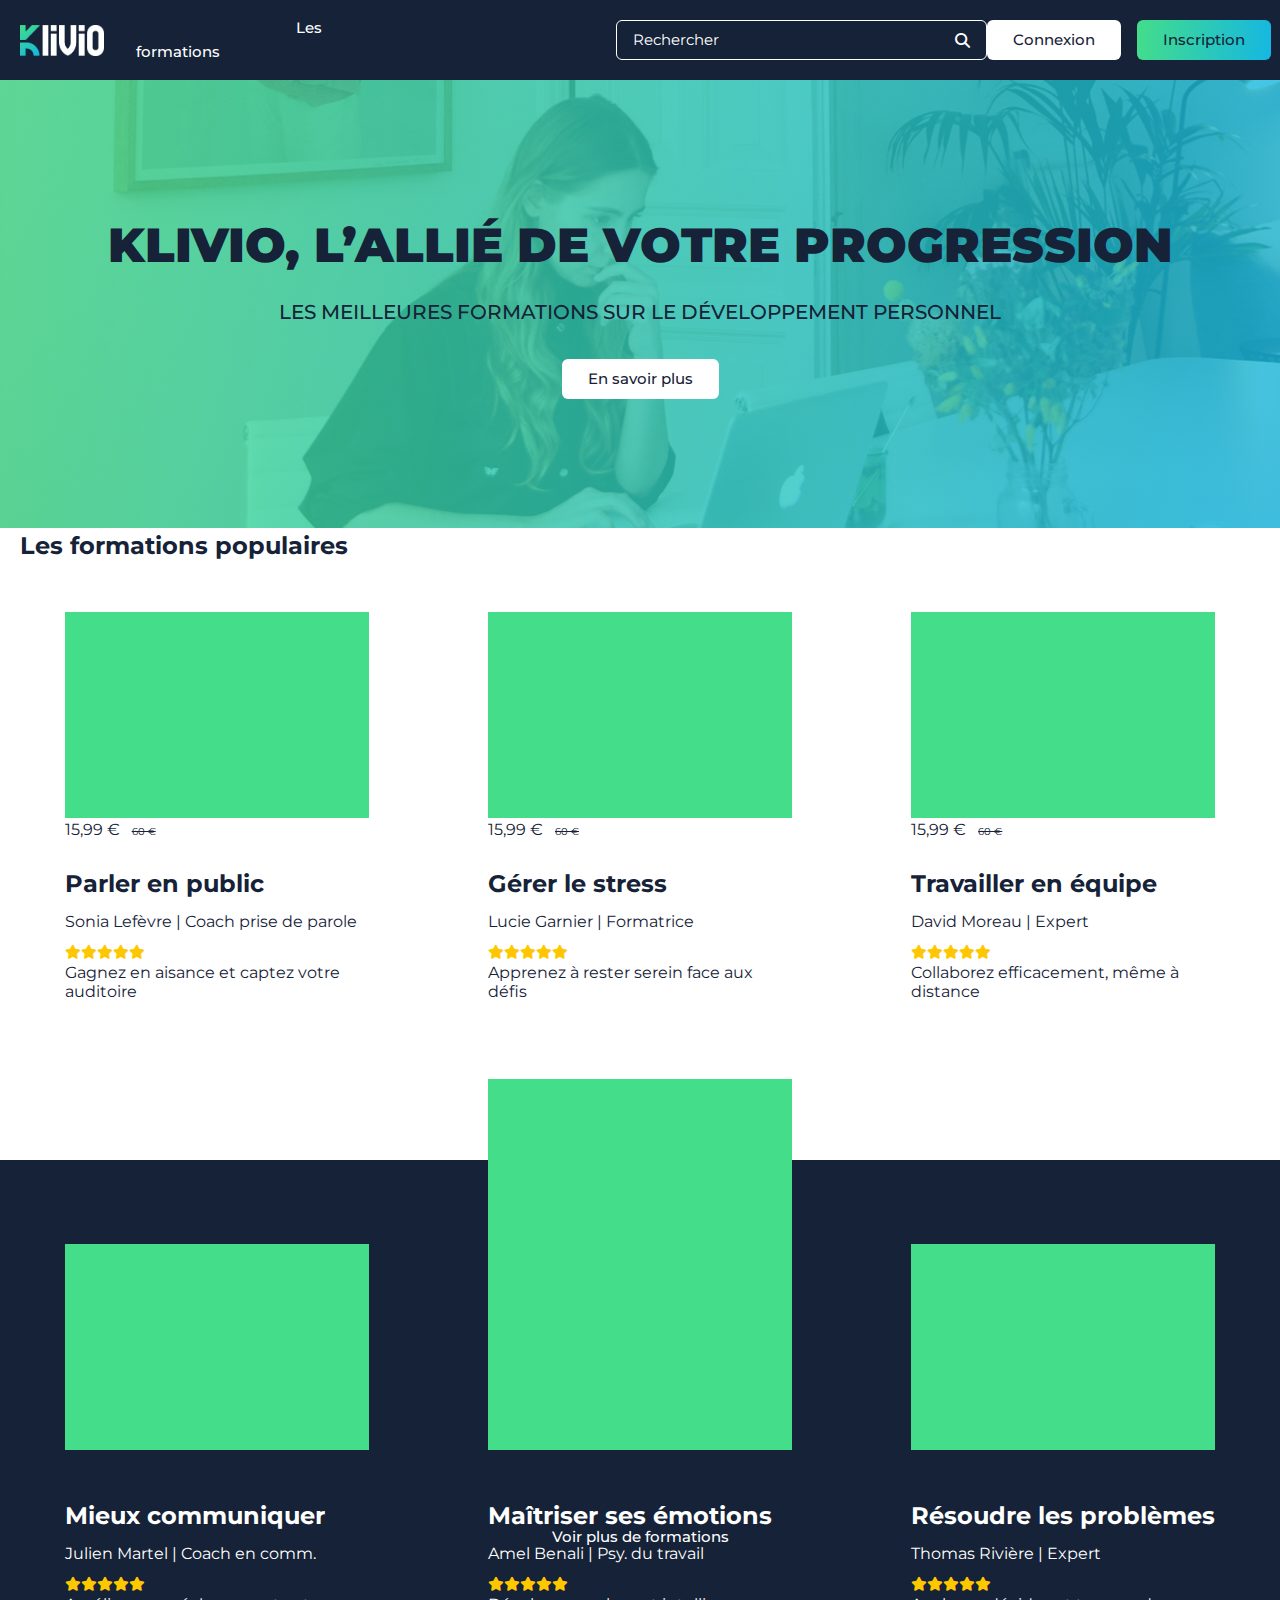
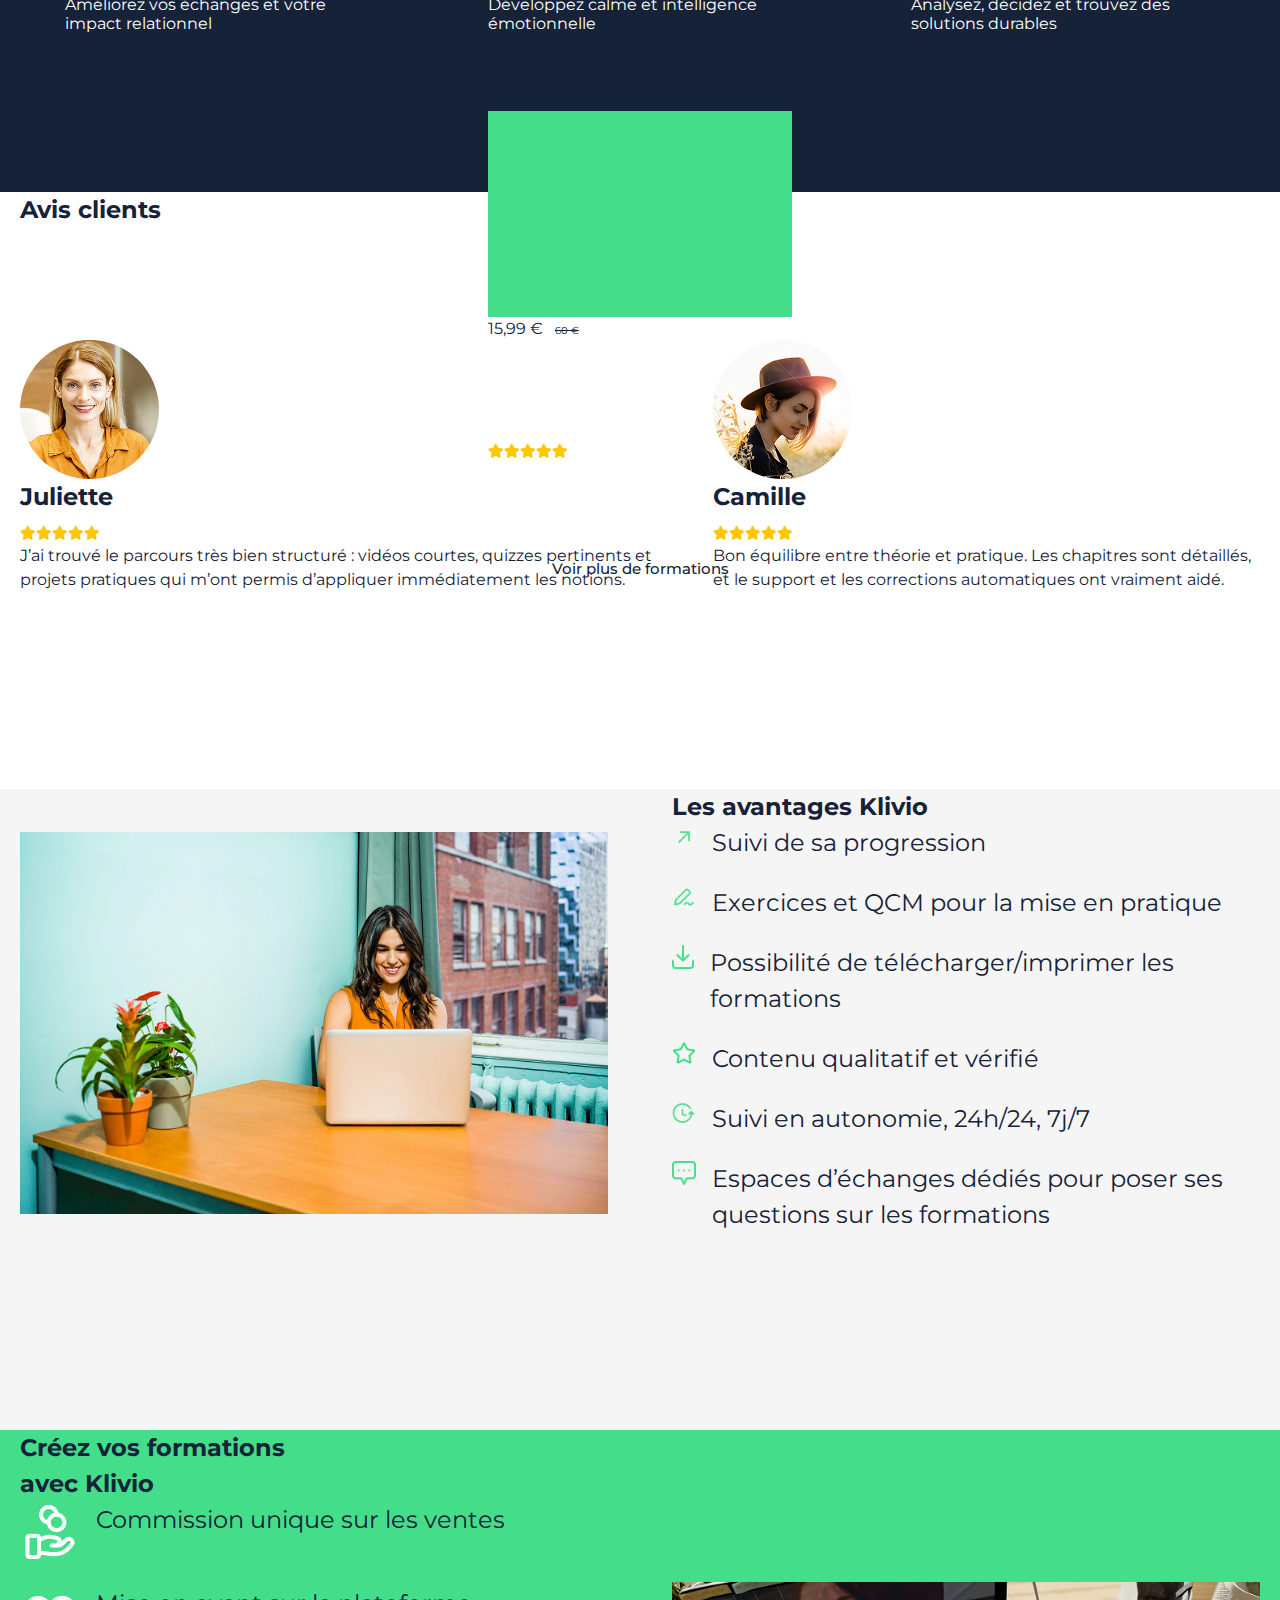
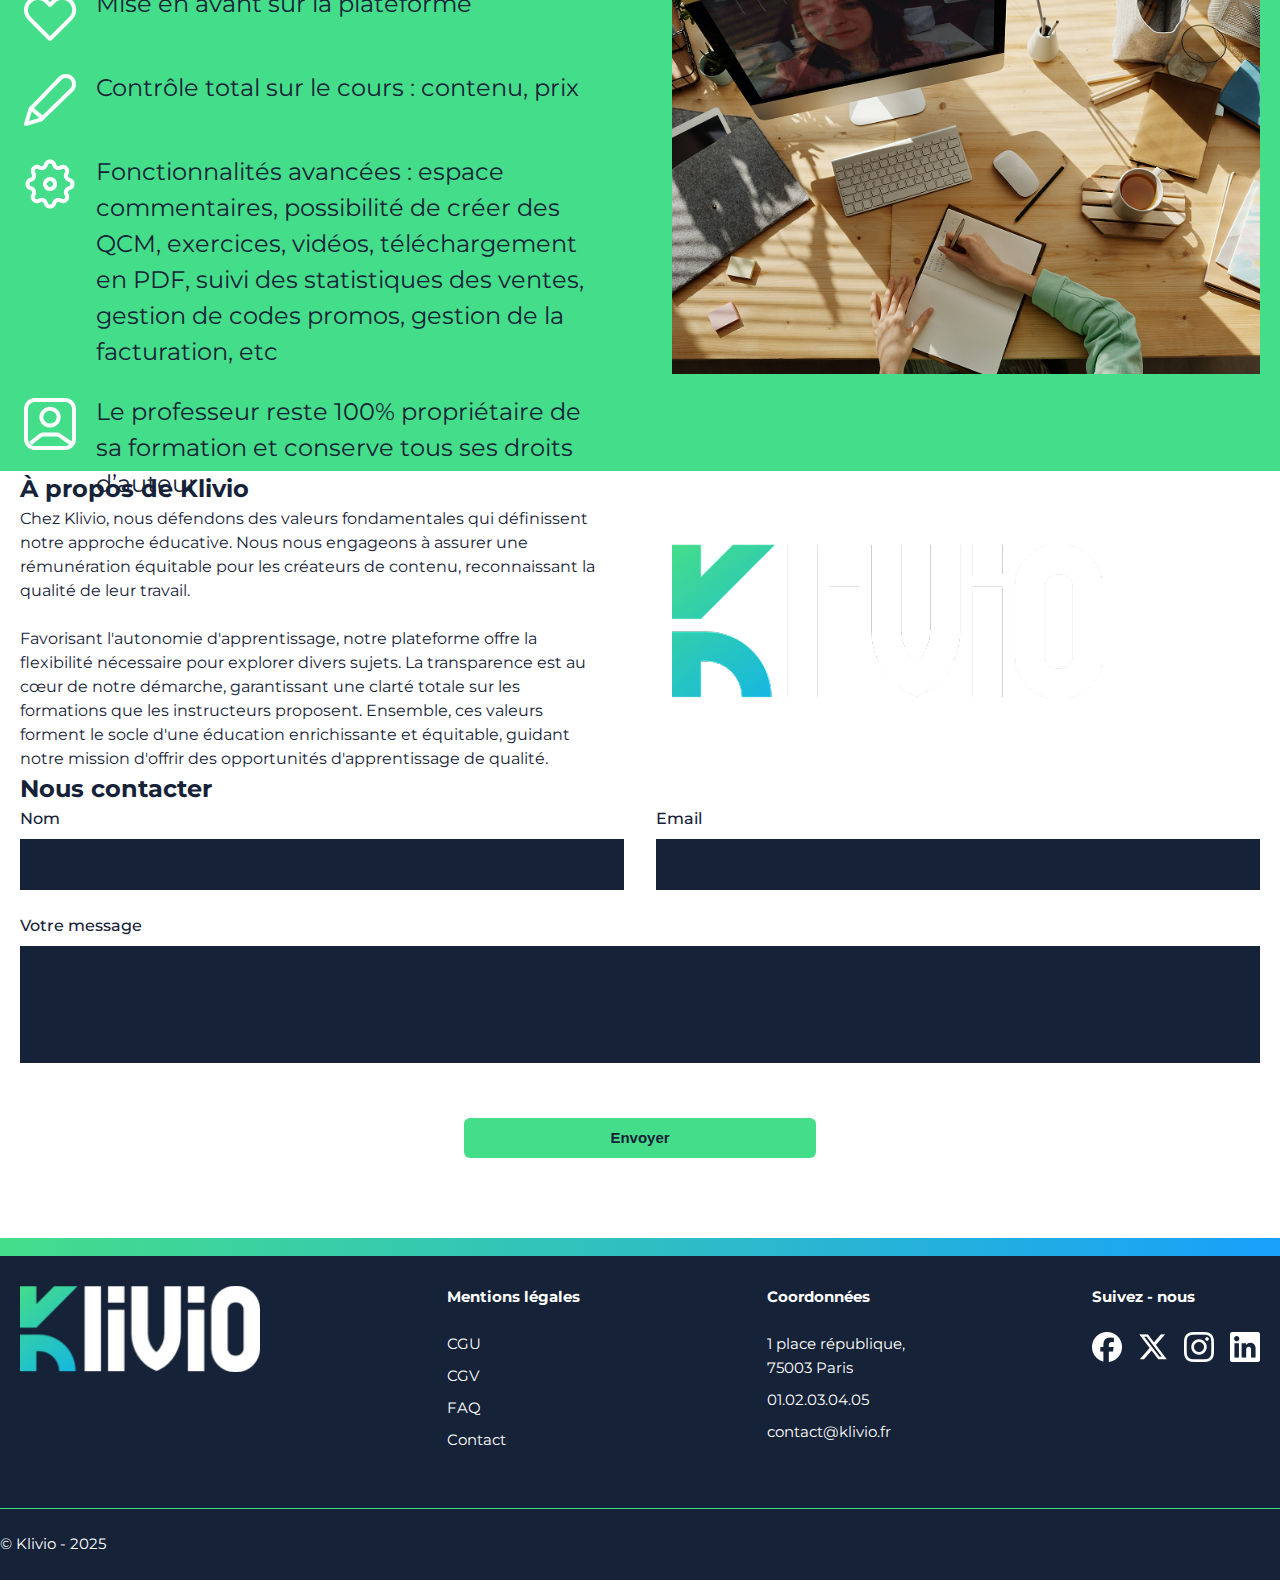
<file: index.html>
<!DOCTYPE html>
<html lang="fr">
<head>
    <meta charset="UTF-8">
    <meta name="viewport" content="width=device-width, initial-scale=1.0">
    <title>Klivio</title>
    
    <link rel="preconnect" href="https://fonts.googleapis.com">
    <link rel="preconnect" href="https://fonts.gstatic.com" crossorigin>
    <link href="https://fonts.googleapis.com/css2?family=Montserrat:wght@400;500;700;800;900&display=swap" rel="stylesheet">
    
    <link rel="stylesheet" href="https://cdnjs.cloudflare.com/ajax/libs/font-awesome/6.4.0/css/all.min.css">
    
    <link rel="stylesheet" href="style.css">
</head>
<body>

    <header>
        <div class="container header-flex">
            <div class="header-left">
                <img src="/assets/ressources/logo.png" alt="Klivio Logo" class="logo">
                
                <nav>
                    <a href="#" class="nav-link">Les formations</a>
                </nav>

                <div class="search-box">
                    <span>Rechercher</span>
                    <i class="fa-solid fa-magnifying-glass"></i>
                </div>
            </div>

            <div class="header-right">
                <a href="#" class="btn btn-white">Connexion</a>
                <a href="#" class="btn btn-gradient">Inscription</a>
            </div>
        </div>
    </header>

    <section class="hero">
        <div class="container hero-content">
            <h1>KLIVIO, L’ALLIÉ DE VOTRE PROGRESSION</h1>
            <p>Les meilleures formations sur le développement personnel</p>
            <a href="#" class="btn btn-white">En savoir plus</a>
        </div>
    </section>

        <main>
        <section class="contenu">
        <section class="popular-courses">
            <div class="container">
                <h2 class="section-title">Les formations populaires</h2>

                <div class="grid-4">
                    <article class="card">
                        <div class="card-image-wrapper">
                            <div class="trucVert"></div>
                            <div class="price-badge">
                                <span>15,99 €</span> <span class="old-price">60 €</span>
                            </div>
                        </div>
                        <div class="card-info">
                            <h3>Parler en public</h3>
                            <p class="author">Sonia Lefèvre | Coach prise de parole</p>
                            <div class="stars">
                                <i class="fa-solid fa-star"></i><i class="fa-solid fa-star"></i><i class="fa-solid fa-star"></i><i class="fa-solid fa-star"></i><i class="fa-solid fa-star"></i>
                            </div>
                            <p class="desc">Gagnez en aisance et captez votre auditoire</p>
                        </div>
                    </article>

                    <article class="card">
                        <div class="card-image-wrapper">
                            <div class="trucVert"></div>
                            <div class="price-badge">
                                <span>15,99 €</span> <span class="old-price">60 €</span>
                            </div>
                        </div>
                        <div class="card-info">
                            <h3>Gérer le stress</h3>
                            <p class="author">Lucie Garnier | Formatrice</p>
                            <div class="stars">
                                <i class="fa-solid fa-star"></i><i class="fa-solid fa-star"></i><i class="fa-solid fa-star"></i><i class="fa-solid fa-star"></i><i class="fa-solid fa-star"></i>
                            </div>
                            <p class="desc">Apprenez à rester serein face aux défis</p>
                        </div>
                    </article>

                    <article class="card">
                        <div class="card-image-wrapper">
                            <div class="trucVert"></div>
                            <div class="price-badge">
                                <span>15,99 €</span> <span class="old-price">60 €</span>
                            </div>
                        </div>
                        <div class="card-info">
                            <h3>Travailler en équipe</h3>
                            <p class="author">David Moreau | Expert</p>
                            <div class="stars">
                                <i class="fa-solid fa-star"></i><i class="fa-solid fa-star"></i><i class="fa-solid fa-star"></i><i class="fa-solid fa-star"></i><i class="fa-solid fa-star"></i>
                            </div>
                            <p class="desc">Collaborez efficacement, même à distance</p>
                        </div>
                    </article>

                    <article class="card">
                        <div class="card-image-wrapper">
                            <div class="trucVert"></div>
                            <div class="price-badge">
                                <span>15,99 €</span> <span class="old-price">60 €</span>
                            </div>
                        </div>
                        <div class="card-info">
                            <h3>Gérer son temps</h3>
                            <p class="author">Claire Dumas | Coach organisation</p>
                            <div class="stars">
                                <i class="fa-solid fa-star"></i><i class="fa-solid fa-star"></i><i class="fa-solid fa-star"></i><i class="fa-solid fa-star"></i><i class="fa-solid fa-star"></i>
                            </div>
                            <p class="desc">Optimisez vos journées et gagnez en efficacité</p>
                        </div>
                    </article>
                </div>

                <div class="center-btn">
                    <a href="#" class="btn btn-dark">Voir plus de formations</a>
                </div>
            </div>
        </section>

        <section class="recent-courses">
            <div class="container">
                <h2 class="section-title white-title">Les formations récentes</h2>

                <div class="grid-4">
                    <article class="card">
                        <div class="card-image-wrapper">
                            <div class="trucVert"></div>
                            <div class="price-badge">
                                <span>15,99 €</span> <span class="old-price">60 €</span>
                            </div>
                        </div>
                        <div class="card-info white-text">
                            <h3>Mieux communiquer</h3>
                            <p class="author">Julien Martel | Coach en comm.</p>
                            <div class="stars">
                                <i class="fa-solid fa-star"></i><i class="fa-solid fa-star"></i><i class="fa-solid fa-star"></i><i class="fa-solid fa-star"></i><i class="fa-solid fa-star"></i>
                            </div>
                            <p class="desc">Améliorez vos échanges et votre impact relationnel</p>
                        </div>
                    </article>

                    <article class="card">
                        <div class="card-image-wrapper">
                            <div class="trucVert"></div>
                            <div class="price-badge">
                                <span>15,99 €</span> <span class="old-price">60 €</span>
                            </div>
                        </div>
                        <div class="card-info white-text">
                            <h3>Maîtriser ses émotions</h3>
                            <p class="author">Amel Benali | Psy. du travail</p>
                            <div class="stars">
                                <i class="fa-solid fa-star"></i><i class="fa-solid fa-star"></i><i class="fa-solid fa-star"></i><i class="fa-solid fa-star"></i><i class="fa-solid fa-star"></i>
                            </div>
                            <p class="desc">Développez calme et intelligence émotionnelle</p>
                        </div>
                    </article>

                    <article class="card">
                        <div class="card-image-wrapper">
                            <div class="trucVert"></div>
                            <div class="price-badge">
                                <span>15,99 €</span> <span class="old-price">60 €</span>
                            </div>
                        </div>
                        <div class="card-info white-text">
                            <h3>Résoudre les problèmes</h3>
                            <p class="author">Thomas Rivière | Expert</p>
                            <div class="stars">
                                <i class="fa-solid fa-star"></i><i class="fa-solid fa-star"></i><i class="fa-solid fa-star"></i><i class="fa-solid fa-star"></i><i class="fa-solid fa-star"></i>
                            </div>
                            <p class="desc">Analysez, décidez et trouvez des solutions durables</p>
                        </div>
                    </article>

                    <article class="card">
                        <div class="card-image-wrapper">
                            <div class="trucVert"></div>
                            <div class="price-badge">
                                <span>15,99 €</span> <span class="old-price">60 €</span>
                            </div>
                        </div>
                        <div class="card-info white-text">
                            <h3>Leadership positif</h3>
                            <p class="author">Marc Nguyen | Consultant</p>
                            <div class="stars">
                                <i class="fa-solid fa-star"></i><i class="fa-solid fa-star"></i><i class="fa-solid fa-star"></i><i class="fa-solid fa-star"></i><i class="fa-solid fa-star"></i>
                            </div>
                            <p class="desc">Inspirez, motivez et fédérez votre équipe</p>
                        </div>
                    </article>
                </div>

                <div class="center-btn">
                    <a href="#" class="btn btn-white">Voir plus de formations</a>
                </div>
            </div>
        </section>

        <section class="reviews">
            <div class="container">
                <h2 class="section-title">Avis clients</h2>
                <div class="grid-2">
                    <div class="review-item">
                        <img src="/assets/ressources/juliette.png" alt="Juliette" class="review-photo">
                        <div class="review-content">
                            <h4>Juliette</h4>
                            <div class="stars">
                                <i class="fa-solid fa-star"></i><i class="fa-solid fa-star"></i><i class="fa-solid fa-star"></i><i class="fa-solid fa-star"></i><i class="fa-solid fa-star"></i>
                            </div>
                            <p>J’ai trouvé le parcours très bien structuré : vidéos courtes, quizzes pertinents et projets pratiques qui m’ont permis d’appliquer immédiatement les notions.</p>
                        </div>
                    </div>
                    <div class="review-item">
                        <img src="/assets/ressources/camille.png" alt="Camille" class="review-photo">
                        <div class="review-content">
                            <h4>Camille</h4>
                            <div class="stars">
                                <i class="fa-solid fa-star"></i><i class="fa-solid fa-star"></i><i class="fa-solid fa-star"></i><i class="fa-solid fa-star"></i><i class="fa-solid fa-star"></i>
                            </div>
                            <p>Bon équilibre entre théorie et pratique. Les chapitres sont détaillés, et le support et les corrections automatiques ont vraiment aidé.</p>
                        </div>
                    </div>
                </div>
            </div>
        </section>

        <section class="advantages">
            <div class="container flex-row">
                <div class="col-image">
                    <img src="/assets/ressources/avantages.png" alt="Avantages">
                </div>
                <div class="col-text">
                    <h2 class="section-title text-left">Les avantages Klivio</h2>
                    <ul class="check-list">
                        <li><img src="/assets/logo advantage/arrow UP.png" class="icon-mini"> Suivi de sa progression</li>
                        <li><img src="/assets/logo advantage/write.png" class="icon-mini"> Exercices et QCM pour la mise en pratique</li>
                        <li><img src="/assets/logo advantage/download.png" class="icon-mini"> Possibilité de télécharger/imprimer les formations</li>
                        <li><img src="/assets/logo advantage/star.png" class="icon-mini"> Contenu qualitatif et vérifié</li>
                        <li><img src="/assets/logo advantage/clock.png" class="icon-mini"> Suivi en autonomie, 24h/24, 7j/7</li>
                        <li><img src="/assets/logo advantage/messages.png" class="icon-mini"> Espaces d’échanges dédiés pour poser ses questions sur les formations</li>
                    </ul>
                </div>
            </div>
        </section>

        <section class="create-formation">
            <div class="container flex-row">
                <div class="col-text">
                    <h2 class="section-title text-left">Créez vos formations<br>avec Klivio</h2>
                    <ul class="check-list">
                        <li><img src="/assets/emoji/la main des dieux.png" class="coin-hand"> Commission unique sur les ventes</li>
                        <li><img src="/assets/emoji/coeur.png" class="heart"> Mise en avant sur la plateforme</li>
                        <li><img src="/assets/emoji/pencil.png" class="pencil"> Contrôle total sur le cours : contenu, prix</li>
                        <li><img src="/assets/emoji/setting roue.png" class="settings"> Fonctionnalités avancées : espace commentaires, possibilité de créer des QCM, exercices, vidéos, téléchargement en PDF, suivi des statistiques des ventes, gestion de codes promos, gestion de la facturation, etc</li>
                        <li><img src="/assets/emoji/personnage.png" class="Profil"> Le professeur reste 100% propriétaire de sa formation et conserve tous ses droits d’auteur</li>
                    </ul>
                </div>
                <div class="col-image">
                    <img src="/assets/ressources/become-author.png" alt="Créer formation">
                </div>
            </div>
        </section>


       <section class="about">
            <div class="container flex-row">
                <div class="col-text">
                    <h2 class="section-title text-left">À propos de Klivio</h2>
                    <p>Chez Klivio, nous défendons des valeurs fondamentales qui définissent notre approche éducative. Nous nous engageons à assurer une rémunération équitable pour les créateurs de contenu, reconnaissant la qualité de leur travail. </p>
                    <br>
                    <p>Favorisant l'autonomie d'apprentissage, notre plateforme offre la flexibilité  nécessaire pour explorer divers sujets. La transparence est au cœur de notre démarche, garantissant une clarté totale sur les formations que les instructeurs proposent. Ensemble, ces valeurs forment le socle d'une  éducation enrichissante et équitable, guidant notre mission d'offrir des opportunités d'apprentissage de qualité.</p>
                </div>
                <div class="col-image blue-bg">
                    <img src="/assets/ressources/logo.png" alt="Logo blanc">
                </div>
            </div>
        </section>


        <section class="contact">
            <div class="container">
                <h2 class="section-title">Nous contacter</h2>
                <form>
                    <div class="row">
                        <div class="group">
                            <label>Nom</label>
                            <input type="text">
                        </div>
                        <div class="group">
                            <label>Email</label>
                            <input type="email">
                        </div>
                    </div>
                    <div class="group">
                        <label>Votre message</label>
                        <textarea></textarea>
                    </div>
                    <div class="center-btn">
                        <button type="submit" class="btn btn-green">Envoyer</button>
                    </div>
                </form>
            </div>
        </section> 
    </main>
    
    <footer>
        <div class="top-bar"></div>
        <div class="container footer-grid">
            <div class="footer-item">
                <img src="/assets/logo/logo footer.png" alt="Logo Footer" class="footer-logo">
            </div>
            
            <div class="footer-item">
                <h5>Mentions légales</h5>
                <ul>
                    <li>CGU</li>
                    <li>CGV</li>
                    <li>FAQ</li>
                    <li>Contact</li>
                </ul>
            </div>
        
            <div class="footer-item">
                <h5>Coordonnées</h5>
                <p>1 place république,<br>75003 Paris</p>
                <p>01.02.03.04.05</p>
                <p>contact@klivio.fr</p>
            </div>

            <div class="footer-item">
                <h5>Suivez - nous</h5>
                <div class="socials">
                    <img src="/assets/logo/fb.png" alt="FB">
                    <img src="/assets/logo/twitter.png" alt="X">
                    <img src="/assets/logo/insta.png" alt="Insta">
                    <img src="/assets/logo/indeed.png" alt="indeed">
                </div>
            </div>
        </div>
        <div class="container copyright">
            <p>© Klivio - 2025</p>
        </div>
    </footer>

</body>
</html>
</file>
<file: style.css>
* {
    box-sizing: border-box;
    margin: 0;
    padding: 0;
}

body {
    font-family: 'Montserrat', sans-serif;
    color: #152237; 
    background-color: #FFFFFF;
    line-height: 1.5;
    font-size: 1rem;
}

a { text-decoration: none; color: inherit; }
ul { list-style: none; }
img { max-width: 100%; display: block; }

.container {
    max-width: 105rem; 
    margin: 0 auto;
    padding: 0 1.25rem;
}



header {
    height: 5rem;
    background: #152237;
    display: flex;
    align-items: center;
    
}

.header-flex {
    width: 100%;
    display: flex;
    justify-content: space-between;
    align-items: center;
}

.header-left { display: flex; align-items: center; gap: 2rem; }
.logo { width: 5.25rem; height: 1.9375rem; }

.logo1,
.logo1 * {
  box-sizing: border-box;
}
.logo1 {
  background: var(--color-dark-blue, #152237);
  padding: var(--spacing-6, 1.5rem);
  display: flex;
  flex-direction: column;
  gap: 0.5rem;
  align-items: center;
  justify-content: center;
  flex: 1;
  min-width: 24.5625rem;
  max-width: 51.875rem;
  min-height: 45rem;
  position: relative;
  overflow: hidden;
}
.png-blanc-2 {
width: 26.875rem;
height: 9.6875rem;
}

.nav-link { color: #FFFFFF; font-weight: 500; font-size: 0.9375rem; margin-left: 10rem;}


.search-box {
    margin-left: 15rem;
    border: 1px solid #FFFFFF;
    border-radius: 0.375rem;
    display: flex;
    align-items: center;
    justify-content: space-between;
    padding: 0 1rem;
    height: 2.5rem;
    width: 29.8125rem;
    color: #FFFFFF;
    font-size: 0.9375rem;
}

.header-right { display: flex; gap: 1rem; }


.btn {
    display: inline-flex;
    justify-content: center;
    align-items: center;
    border-radius: 0.375rem;
    font-weight: 500;
    font-size: 0.9375rem;
    height: 2.5rem;
    padding: 0 1.625rem;
    cursor: pointer;
    border: none;
}

.btn-white { background: #FFFFFF; color: #152237; }
.btn-gradient { background: linear-gradient(96deg, #44DD8A 0%, #15B7E2 100%); color: #152237; }
.btn-dark { background: #152237; color: #FFFFFF; }
.btn-green { background: #44DD8A; color: #152237; font-weight: 700; width: 22rem; }

.center-btn { text-align: center; margin-top: 3rem; margin-bottom: 5rem; }

.hero {
    height: 28rem;
    background: linear-gradient(96deg, #44DD8ACC 0%, #15B7E2CC 100%),
    url('/assets/ressources/bg-header.png');
    background-size: cover;
    background-position: center;
    display: flex;
    align-items: center;
    justify-content: center;
    text-align: center;
}

.hero-content h1 {
    font-size: 3rem;
    font-weight: 900;
    color: #152237;
    text-transform: uppercase;
    margin-bottom: 1rem;
}

.hero-content p {
    font-size: 1.25rem;
    font-weight: 500;
    margin-bottom: 2rem;
    text-transform: uppercase;
}


.popular-courses { background: #FFFFFF; height: 39.5rem; }
.recent-courses { background: #152237; height: 39.5rem;} 

.grid-4 {
    display: flex;
    flex-wrap: wrap;
    gap: 1.875rem;
    justify-content: center;
}

.card { width: 19rem; margin: auto; margin-top: 3rem; }

.card-image-wrapper {
    position: relative; 
    margin-bottom: 1.5rem;
}

.trucVert {
    height: 12.875rem;
    background-image: url(/assets/ressources/img-course.png);
    width: 100%;

}

.price-badge-blue {
    position: absolute;
    bottom: -1rem; 
    right: 1rem;
    background: #152237;
    border-radius: 6rem;
    padding: 0.3rem 1rem;
    display: inline-flex;
    align-items: center;
    box-shadow: 0 0.25rem 0.8rem rgba(0,0,0,0.25);
    font-weight: 700;
    color: #FFF;
    z-index: 2; 
}
.price-badge-white {
    position: absolute;
    bottom: -1rem; 
    right: 1rem;
    background: #FFFFFF;
    border-radius: 6rem;
    padding: 0.3rem 1rem;
    display: inline-flex;
    align-items: center;
    box-shadow: 0 0.25rem 0.8rem rgba(0,0,0,0.25);
    font-weight: 700;
    color: #152237;
    z-index: 2; 
}

.old-price {
    font-size: 0.625rem;
    text-decoration: line-through;
    margin-left: 0.5rem;
    font-weight: 400;
}

.card-info h3 { font-size: 1.5rem; margin-top: 0.5rem; }
.card-info .author { font-size: 1rem; margin-top: 0.5rem; }
.stars { color: #FFC700; font-size: 0.875rem; margin-top: 0.5rem; }
.desc { font-size: 1rem; line-height: 1.2; }

.white-text h3, .white-text p { color: #FFFFFF; }

.reviews { background: #FFFFFF; height: 37.3125rem; }

.avis {
padding-top: 1.5rem;
text-align: center;
color: #152237;
font-family: Montserrat;
font-size: 2.5rem;
font-style: normal;
font-weight: 900;
line-height: 2.25rem; 
letter-spacing: -0.0375rem;
text-transform: uppercase;
margin-top: 2rem;
}

.avis .avis-client {
  left: 863px;
  width: 669px;
  position: flex;
  top: 160px;
  height: 306px;
}

.grid-2 { display: flex; gap: 3rem; }
.review-item { margin-top: 7rem; display: auto; gap: 1.5rem; align-items: flex-start; }
.review-photo {  width: 8.6875rem; height: 8.6875rem; border-radius: 50%; }
.review-content h4 { font-size: 1.5rem; font-weight: 700; margin-bottom: 0.5rem; }


.advantages { background: #F5F5F5; height: 40.0625rem; }
.create-formation { background: #44DD8A; height: 40.0625rem ; }
.avantageTXT { 
color: #152237;
font-family: Montserrat;
font-size: 2.5rem;
font-style: normal;
font-weight: 900;
line-height: 2.25rem; 
letter-spacing: -0.0375rem;
text-transform: uppercase; 
margin-bottom: 3rem;
padding-top: 5rem;
}

.flex-row { display: flex; align-items: center; gap: 4rem; }
.col-image, .col-text { flex: 1; }

.box {
  width: 830px;
  height: 740px;
  color: #152237;
}

.LogoPropos {
  width: 26.875rem;
  height: 9.6875rem;
}

.KLVTXT{
    width: 42.875rem;
    height: auto;
    color: #152237;
    font-family: Montserrat;
    font-size: 1.125rem;
    font-style: normal;
    font-weight: 400;
    line-height: 1.75rem; 
    letter-spacing: -0.01688rem;
}


.check-list li {
    font-size: 1.5rem;
    margin-bottom: 1.5rem;
    display: flex;
    align-items: flex-start;
    gap: 1rem;
}
.icon-mini { width: 1.5rem; height: 1.5rem; }
.icon-mini-maispastrop {width: 1.875rem; height: 1.875rem;}


.contact { background: #FFFFFF; }
.row { display: flex; gap: 2rem; }
.group { width: 100%; margin-bottom: 1.5rem; }
.group label { display: block; margin-bottom: 0.5rem; font-weight: 500; }

input, textarea {
    width: 100%;
    padding: 1rem;
    background: #152237; 
    color: #FFFFFF;
    border: none;
    font-family: inherit;
    font-size: 0.9375rem;
}
textarea { height: 7.3rem; resize: none; }


footer {
    background: #152237;
    color: #FFFFFF;
    padding-top: 3rem;
    position: relative;
}

.top-bar {
    position: absolute; top: 0; left: 0; width: 100%; height: 1.125rem;
    background: linear-gradient(90deg, #44DD8A 0%, #18A0FB 100%);
}

.footer-grid { display: flex; justify-content: space-between; padding-bottom: 3rem; }
.footer-logo { width: 15rem; }

.footer-item h5 { font-size: 0.9375rem; font-weight: 700; margin-bottom: 1.5rem; }
.footer-item li, .footer-item p { font-size: 0.9375rem; margin-bottom: 0.5rem; line-height: 1.5rem; }

.socials { display: flex; gap: 1rem; justify-content: flex-end; }
.socials img { width: 1.875rem; }

.copyright { border-top: 1px solid #44DD8A; padding: 1.5rem 0; font-size: 0.9375rem; }


.recent {
padding-top:2.5rem;
color: #FFF;
font-family: Montserrat;
font-size: 2.25rem;
font-style: normal;
font-weight: 800;
line-height: 4.5rem;
letter-spacing: -0.03375rem;

}

.popular {
margin-top: 2rem;
color: #152237;
font-family: Montserrat;
font-size: 2.25rem;
font-style: normal;
font-weight: 800;
line-height: 4.5rem; 
letter-spacing: -0.03375rem;
}

.imgavantage{
  width: 45.4375rem;
  height: 29.5rem;
  margin-top: 3rem;
  
}

.author{
    margin-top: 5rem;
    
}

@media (max-width: 62rem) {
    .hero,
    .popular-courses,
    .recent-courses,
    .reviews,
    .advantages,
    .create-formation {
        height: auto;
        padding-bottom: 3rem;
    }

    header { height: auto; padding: 1rem 0; }
    
    .header-flex { 
        flex-direction: column; 
        gap: 1.5rem; 
    }
    
    .header-left { 
        flex-direction: column; 
        width: 100%; 
        gap: 1.5rem;
    }

   
    .search-box {
        margin-left: 0; 
        width: 100%;    
        max-width: 25rem; 
    }

    .nav-link { margin-left: 0; } 


    .flex-row { 
        flex-direction: column; 
        gap: 2rem;
        padding-top: 2rem;
    }
    

    .grid-2 { flex-direction: column; gap: 2rem; }
    

    .imgavantage {
        width: 100%;
        height: auto;
        margin-top: 0;
    }
    
    .logo1 {
        min-width: 100%; 
        min-height: 20rem;
    }
    
    .KLVTXT {
        width: 100%; 
        height: auto;
    }

    
    .review-item {
        margin-top: 2rem;
        flex-direction: column; 
        align-items: center;
        text-align: center;
    }

   
    .footer-grid { 
        flex-direction: column; 
        gap: 2rem; 
        text-align: center; 
        align-items: center;
    }
    
    .socials { justify-content: center; } 
    
    .row { flex-direction: column; gap: 0; }
    
    .btn-green { width: 100%; }
}
</file>
